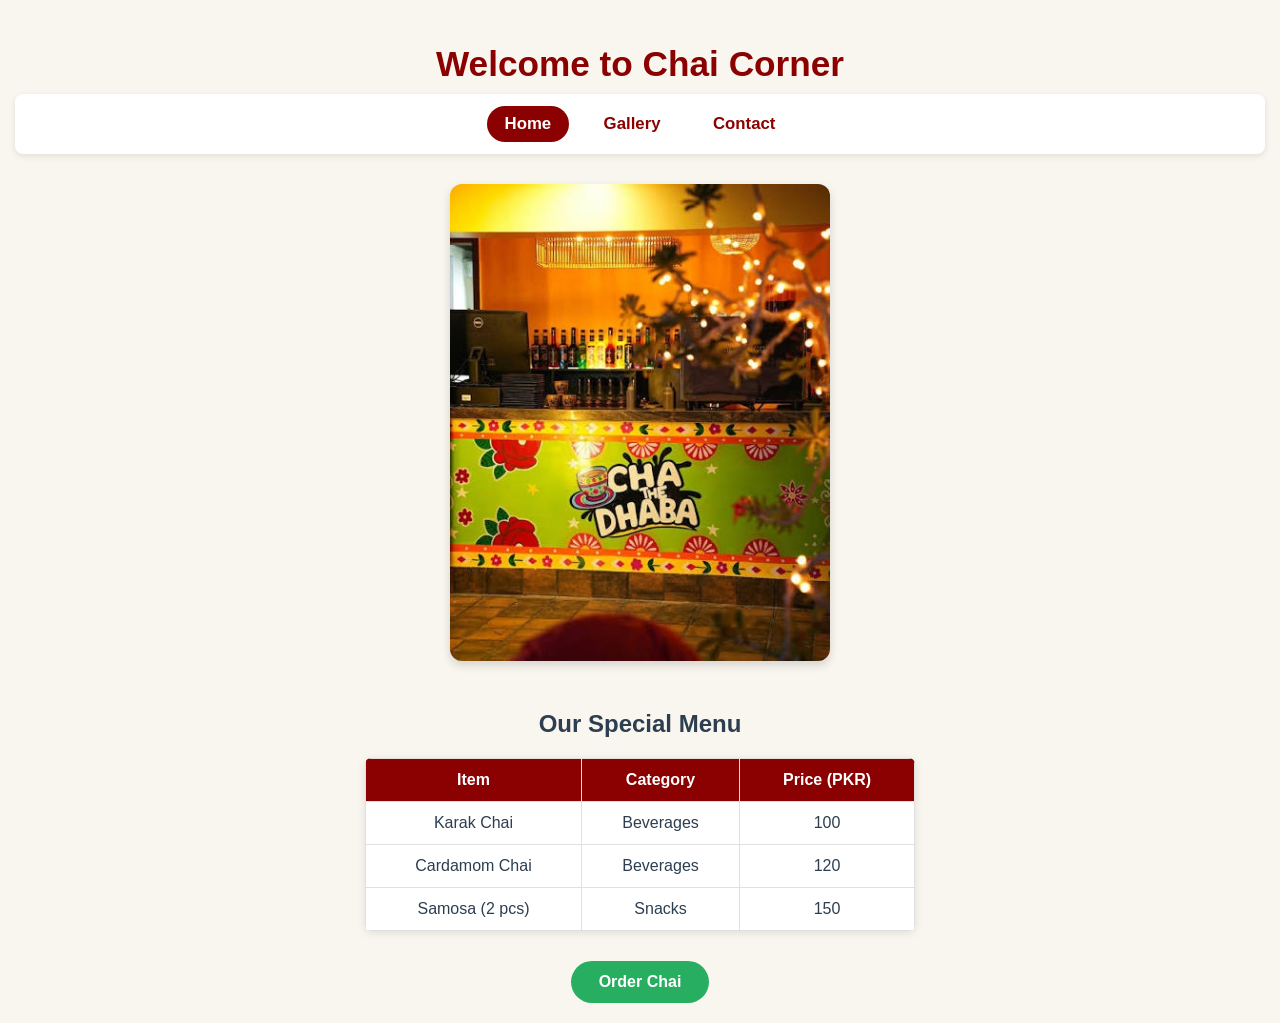
<file: index.html>
<!-- 
  Name: Your Name
  Roll Number: i25XXXX
  Section: E
-->
<!DOCTYPE html>
<html lang="en">
<head>
  <meta charset="UTF-8">
  <meta name="viewport" content="width=device-width, initial-scale=1.0">
  <title>Chai Corner Menu</title>
  <link rel="stylesheet" href="style.css">
</head>
<body>

  <header>
    <h1>Welcome to Chai Corner</h1>
    <!-- Navigation Bar -->
    <nav class="navbar">
      <a href="index.html" class="active">Home</a>
      <a href="gallery.html">Gallery</a>
      <a href="contact.html">Contact</a>
    </nav>
  </header>

  <main>
    <!-- Featured Image -->
    <section class="image-container">
      <img src="images/chai.jpg" alt="Karak Chai" class="hero-image">
    </section>

    <!-- Menu Table -->
    <section class="table-container">
      <h2>Our Special Menu</h2>
      <table>
        <thead>
          <tr>
            <th>Item</th>
            <th>Category</th>
            <th>Price (PKR)</th>
          </tr>
        </thead>
        <tbody>
          <tr>
            <td>Karak Chai</td>
            <td>Beverages</td>
            <td>100</td>
          </tr>
          <tr>
            <td>Cardamom Chai</td>
            <td>Beverages</td>
            <td>120</td>
          </tr>
          <tr>
            <td>Samosa (2 pcs)</td>
            <td>Snacks</td>
            <td>150</td>
          </tr>
        </tbody>
      </table>
    </section>

    <!-- Interactive Button -->
    <section class="action-container">
      <button class="btn-order" onclick="placeOrder()">Order Chai</button>
    </section>
  </main>

  <script>
    function placeOrder() {
      console.log("Order button was clicked for Karak Chai.");
      window.alert("Your Karak Chai order has been placed successfully!");
    }
  </script>

</body>
</html>
</file>
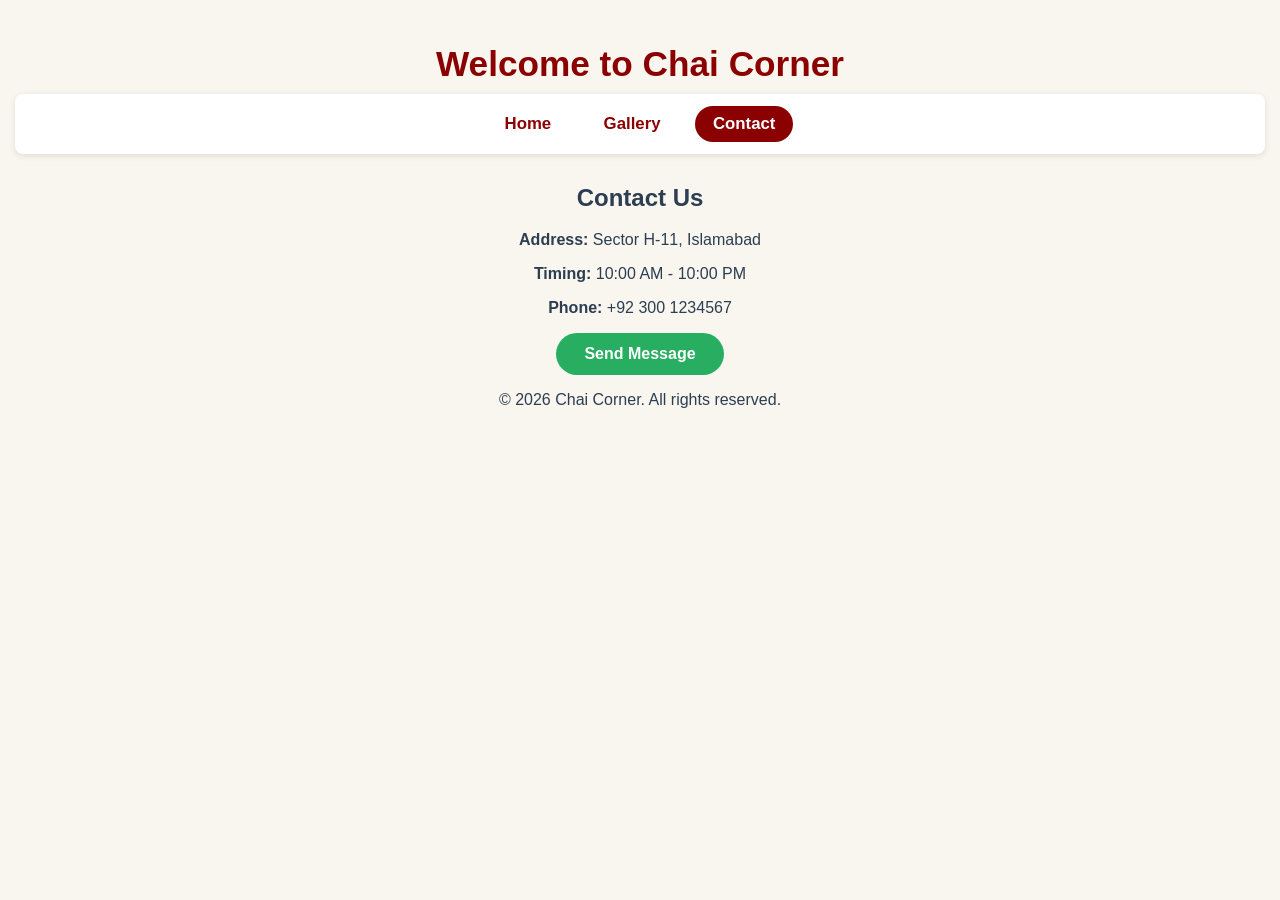
<file: contact.html>
<!-- 
  Name: Your Name
  Roll Number: i25XXXX
  Section: E
-->
<!DOCTYPE html>
<html lang="en">
<head>
  <meta charset="UTF-8">
  <meta name="viewport" content="width=device-width, initial-scale=1.0">
  <title>Chai Corner - Contact Us</title>
  <link rel="stylesheet" href="style.css">
</head>
<body>

  <header>
    <h1>Welcome to Chai Corner</h1>
    <nav class="navbar">
      <a href="index.html">Home</a>
      <a href="gallery.html">Gallery</a>
      <a href="contact.html" class="active">Contact</a>
    </nav>
  </header>

  <main>
    <h2>Contact Us</h2>
    <div class="contact-info">
      <p><strong>Address:</strong> Sector H-11, Islamabad</p>
      <p><strong>Timing:</strong> 10:00 AM - 10:00 PM</p>
      <p><strong>Phone:</strong> +92 300 1234567</p>
    </div>

    <section class="action-container">
      <button class="btn-order" onclick="sendMessage()">Send Message</button>
    </section>
  </main>

  <footer>
    <p>&copy; 2026 Chai Corner. All rights reserved.</p>
  </footer>

  <script>
    function sendMessage() {
      console.log("Contact message button clicked.");
      window.alert("Thank you for reaching out! We will reply shortly.");
    }
  </script>

</body>
</html>
</file>
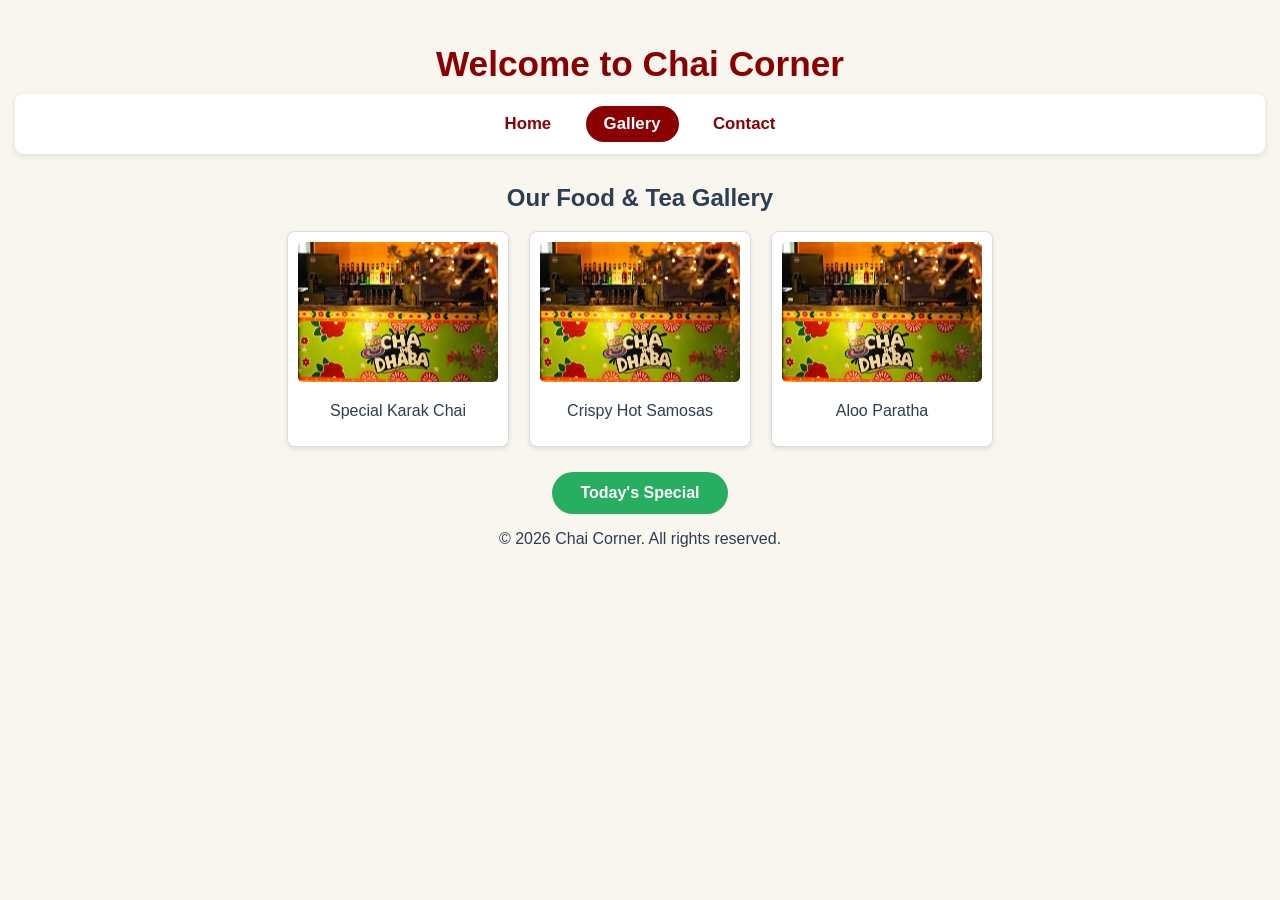
<file: gallery.html>
<!-- 
  Name: Your Name
  Roll Number: i25XXXX
  Section: E
-->
<!DOCTYPE html>
<html lang="en">
<head>
  <meta charset="UTF-8">
  <meta name="viewport" content="width=device-width, initial-scale=1.0">
  <title>Chai Corner - Gallery</title>
  <link rel="stylesheet" href="style.css">
</head>
<body>

  <header>
    <h1>Welcome to Chai Corner</h1>
    <nav class="navbar">
      <a href="index.html">Home</a>
      <a href="gallery.html" class="active">Gallery</a>
      <a href="contact.html">Contact</a>
    </nav>
  </header>

  <main>
    <h2>Our Food & Tea Gallery</h2>
    <section class="gallery-grid">
      <div class="card">
        <img src="images/chai.jpg" alt="Special Karak Chai">
        <p>Special Karak Chai</p>
      </div>
      <div class="card">
        <img src="images/chai.jpg" alt="Fresh Samosas">
        <p>Crispy Hot Samosas</p>
      </div>
      <div class="card">
        <img src="images/chai.jpg" alt="Aloo Paratha">
        <p>Aloo Paratha</p>
      </div>
    </section>

    <section class="action-container">
      <button class="btn-order" onclick="showSpecial()">Today's Special</button>
    </section>
  </main>

  <footer>
    <p>&copy; 2026 Chai Corner. All rights reserved.</p>
  </footer>

  <script>
    function showSpecial() {
      console.log("Special button clicked on Gallery page.");
      window.alert("Today's Special: Elaichi Chai with Free Biscuit!");
    }
  </script>

</body>
</html>
</file>
<file: style.css>
/*
  Name: Your Name
  Roll Number: i25XXXX
  Section: E
*/

/* Global Body Style */
body {
  background-color: #f9f6f0;
  color: #2c3e50;
  font-family: Arial, Helvetica, sans-serif;
  margin: 0;
  padding: 20px 15px;
  text-align: center;
}

/* Header Heading */
header h1 {
  color: #8b0000;
  font-size: 2.2rem;
  margin-bottom: 10px;
}

/* NAVIGATION MENU STYLING */
.navbar {
  background-color: #ffffff;
  padding: 12px 0;
  margin-bottom: 30px;
  box-shadow: 0 2px 6px rgba(0, 0, 0, 0.1);
  border-radius: 8px;
}

.navbar a {
  color: #8b0000;
  text-decoration: none;
  font-weight: bold;
  font-size: 1.05rem;
  padding: 8px 18px;
  margin: 0 6px;
  border-radius: 20px;
  display: inline-block;
  transition: all 0.3s ease;
}

/* Hover and Active Link Highlights */
.navbar a:hover,
.navbar a.active {
  background-color: #8b0000;
  color: #ffffff;
}

/* Featured Image */
.hero-image {
  width: 100%;
  max-width: 380px;
  height: auto;
  border-radius: 12px;
  box-shadow: 0 4px 10px rgba(0, 0, 0, 0.15);
  margin-bottom: 25px;
}

/* Table Styling */
table {
  margin: 0 auto 30px auto;
  border-collapse: collapse;
  width: 90%;
  max-width: 550px;
  background-color: #ffffff;
  box-shadow: 0 2px 8px rgba(0, 0, 0, 0.1);
  border-radius: 6px;
  overflow: hidden;
}

th, td {
  border: 1px solid #e0e0e0;
  padding: 12px 16px;
  text-align: center;
}

th {
  background-color: #8b0000;
  color: #ffffff;
}

/* Gallery Grid */
.gallery-grid {
  display: flex;
  justify-content: center;
  gap: 20px;
  flex-wrap: wrap;
  margin-bottom: 25px;
}

.card {
  background: #ffffff;
  border: 1px solid #ddd;
  border-radius: 8px;
  padding: 10px;
  width: 200px;
  box-shadow: 0 2px 5px rgba(0, 0, 0, 0.1);
}

.card img {
  width: 100%;
  height: 140px;
  object-fit: cover;
  border-radius: 5px;
}

/* Button Styling */
.btn-order {
  background-color: #27ae60;
  color: #ffffff;
  font-size: 1rem;
  font-weight: bold;
  padding: 12px 28px;
  border: none;
  border-radius: 25px;
  cursor: pointer;
  transition: background-color 0.2s ease-in-out;
}

.btn-order:hover {
  background-color: #219150;
}
</file>
